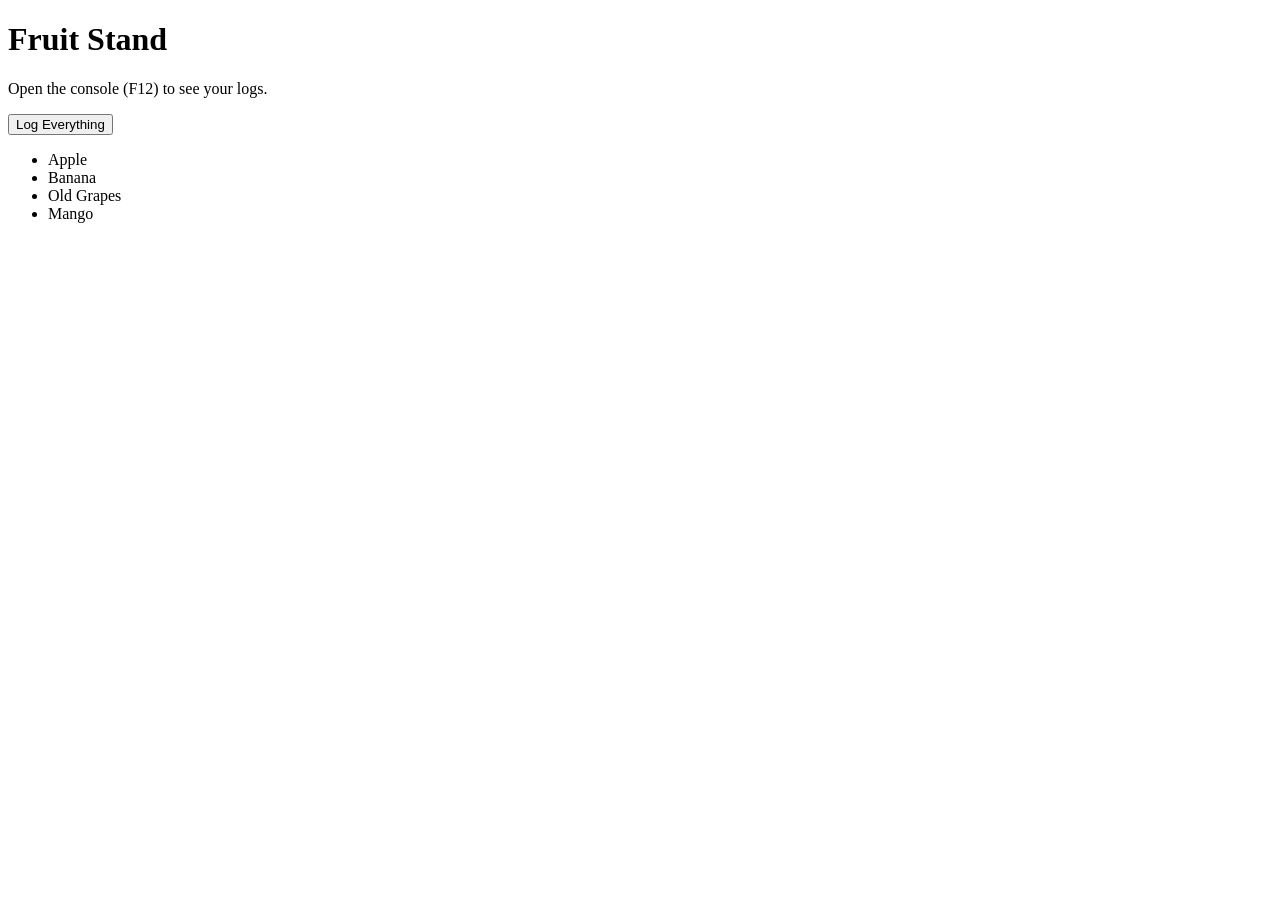
<file: jsd13-dom-ex/01-selectors/index.html>
<!DOCTYPE html>
<html lang="en">
<head>
  <meta charset="UTF-8">
  <title>DOM Selectors Warm-up</title>
</head>
<body>
  <h1 id="title">Fruit Stand</h1>
  <p class="intro">Open the console (F12) to see your logs.</p>

  <button id="log-btn">Log Everything</button>

  <ul id="fruit-list">
    <li class="fruit">Apple</li>
    <li class="fruit">Banana</li>
    <li class="fruit" data-fresh="false">Old Grapes</li>
    <li class="fruit">Mango</li>
  </ul>

  <script src="script.js"></script>
</body>
</html>
</file>
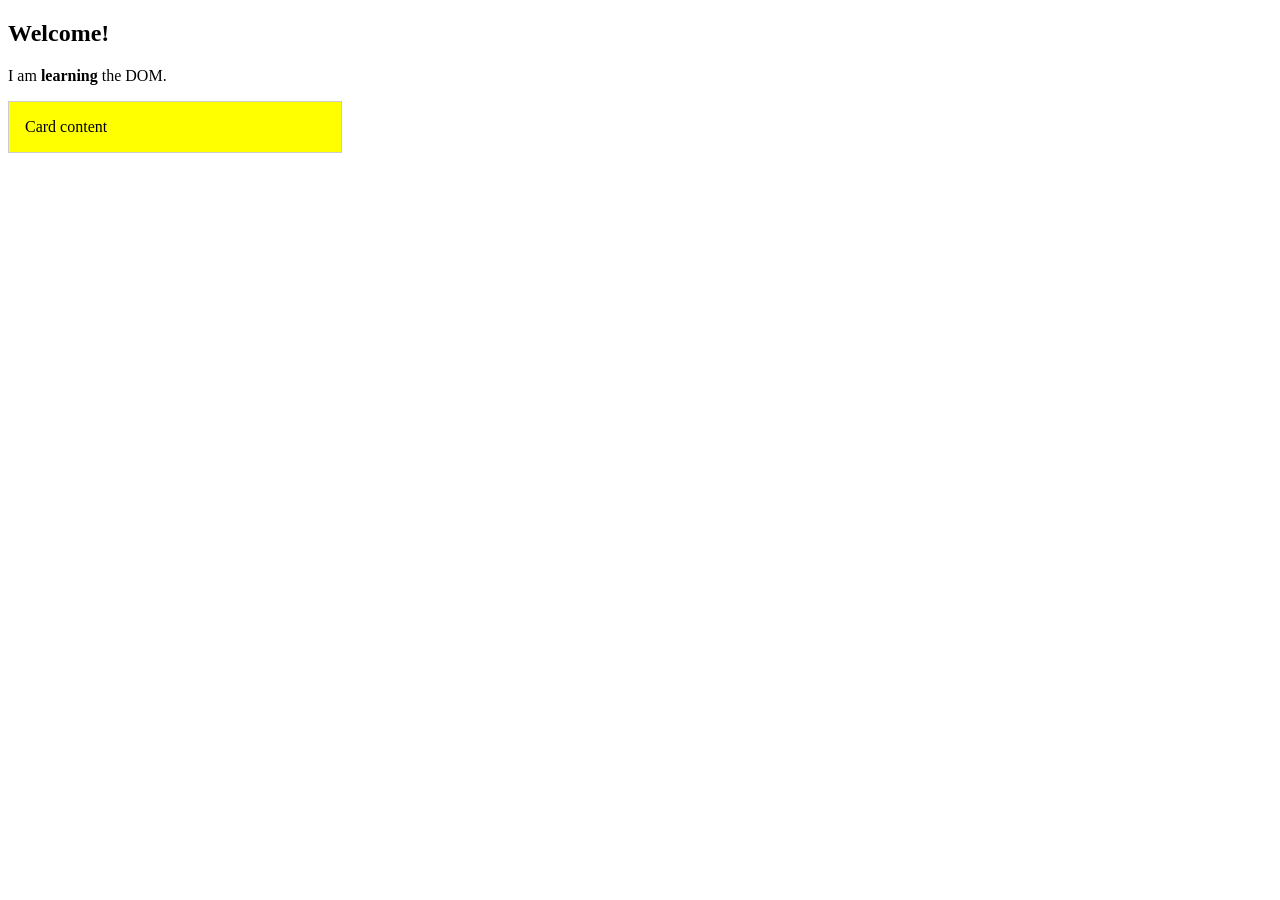
<file: jsd13-dom-ex/02-content-and-classes/index.html>
<!DOCTYPE html>
<html lang="en">
<head>
  <meta charset="UTF-8">
  <title>Content, Attributes & Classes</title>
  <style>
    .card { border: 1px solid #ccc; padding: 1rem; max-width: 300px; }
    .highlight { background: yellow; }
  </style>
</head>
<body>
  <h2 id="heading">Old Heading</h2>
  <p id="bio">I am learning the DOM.</p>

  <div id="card" class="card" data-visits="0">Card content</div>

  <script src="script.js"></script>
</body>
</html>
</file>
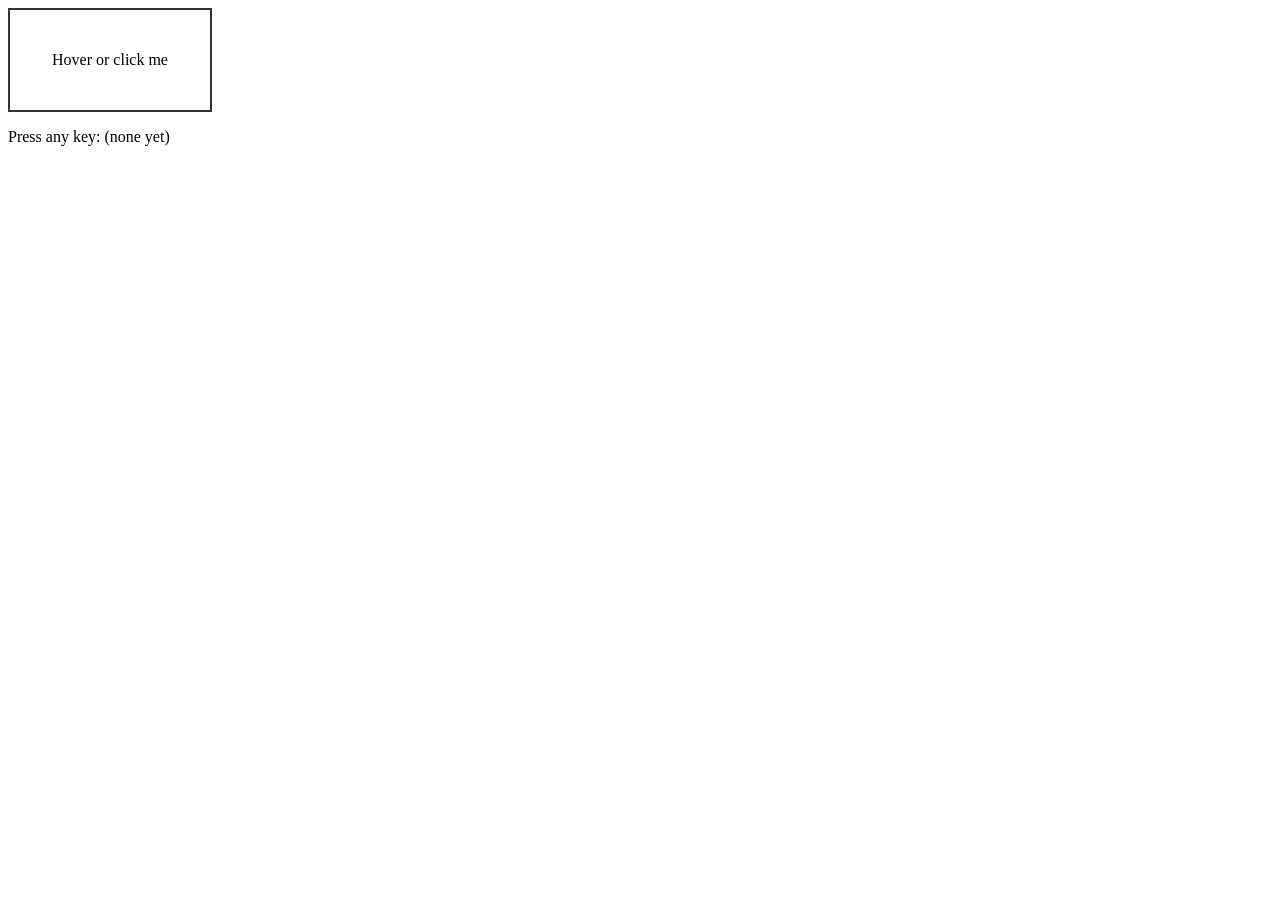
<file: jsd13-dom-ex/03-events-basics/index.html>
<!DOCTYPE html>
<html lang="en">
<head>
  <meta charset="UTF-8">
  <title>Events Basics</title>
  <style>
    .box {
      width: 200px;
      height: 100px;
      display: flex;
      align-items: center;
      justify-content: center;
      border: 2px solid #333;
      cursor: pointer;
    }
    .box.hover { background: rgb(4, 54, 104); }
  </style>
</head>
<body>
  <div id="box" class="box">Hover or click me</div>
  <p id="log"></p>
  <p>Press any key: <span id="key-display">(none yet)</span></p>

  <script src="script.js"></script>
</body>
</html>
</file>
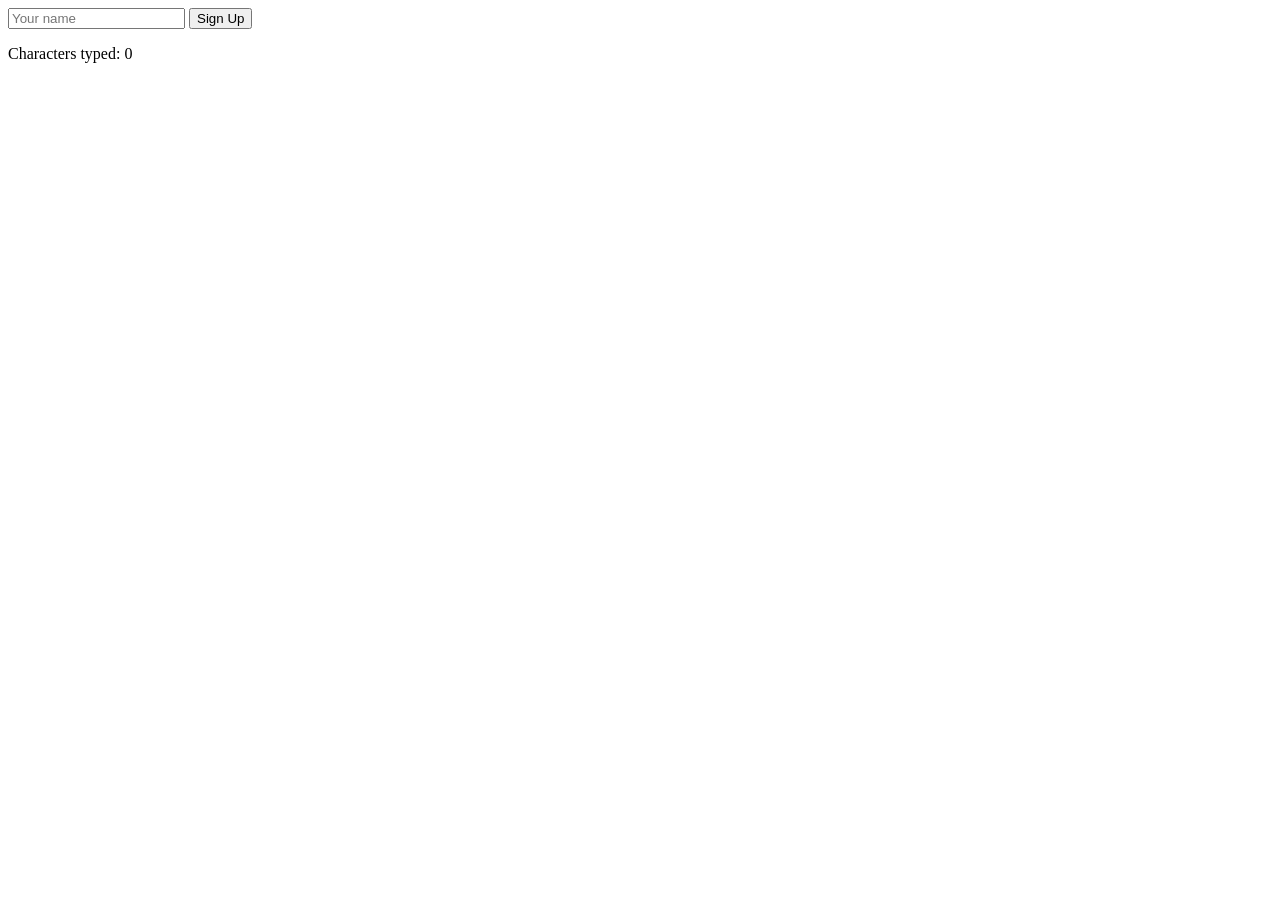
<file: jsd13-dom-ex/04-form-events/index.html>
<!DOCTYPE html>
<html lang="en">
<head>
  <meta charset="UTF-8">
  <title>Form Events</title>
</head>
<body>
  <form id="signup-form">
    <input type="text" id="name-input" placeholder="Your name" autocomplete="off">
    <button type="submit">Sign Up</button>
  </form>

  <p>Characters typed: <span id="char-count">0</span></p>
  <p id="feedback"></p>

  <script src="script.js"></script>
</body>
</html>
</file>
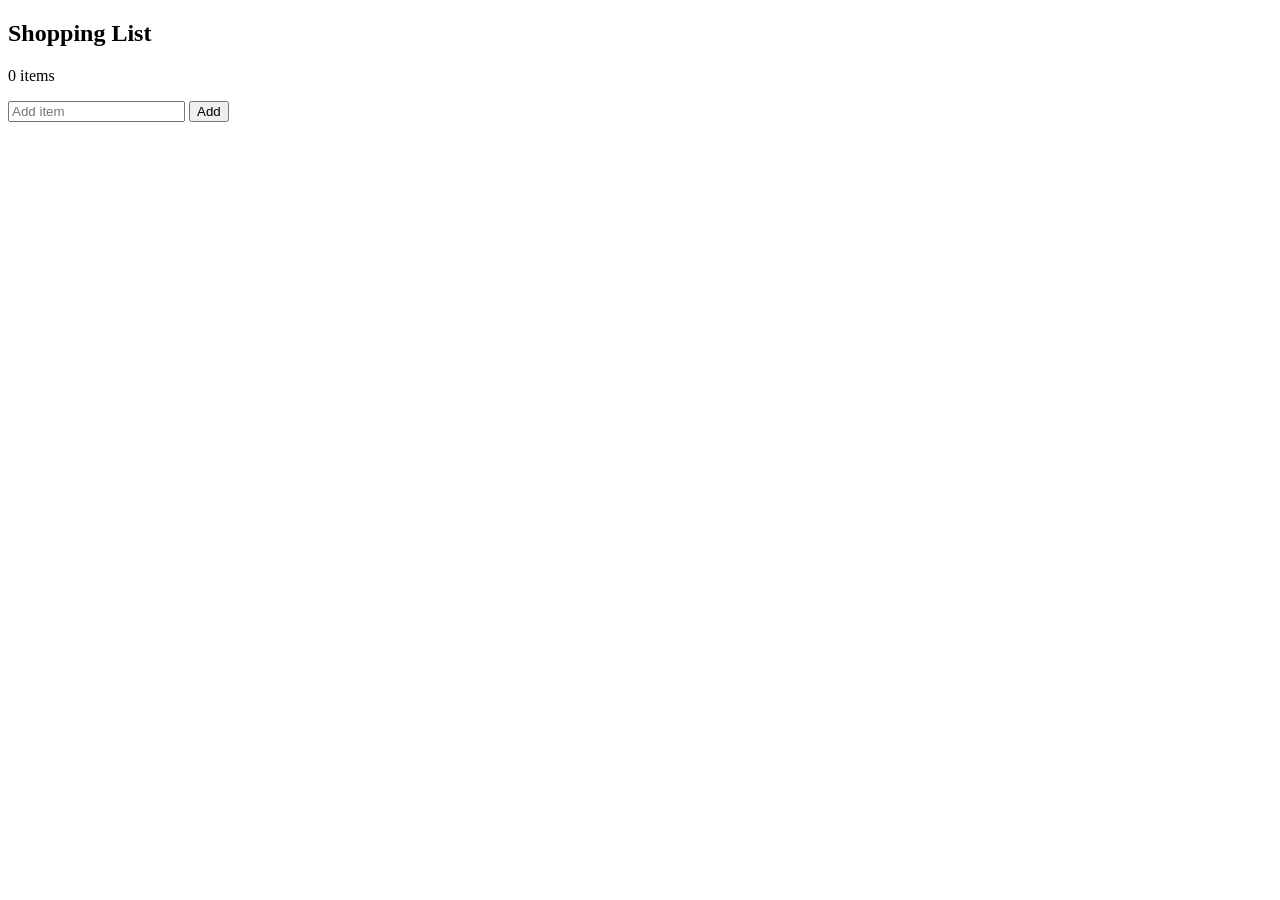
<file: jsd13-dom-ex/05-create-and-remove/index.html>
<!DOCTYPE html>
<html lang="en">
<head>
  <meta charset="UTF-8">
  <title>Creating & Removing Elements</title>
</head>
<body>
  <h2>Shopping List</h2>
  <p><span id="item-count">0</span> items</p>

  <input type="text" id="item-input" placeholder="Add item" autocomplete="off">
  <button id="add-item-btn">Add</button>

  <ul id="items"></ul>

  <script src="script.js"></script>
</body>
</html>
</file>
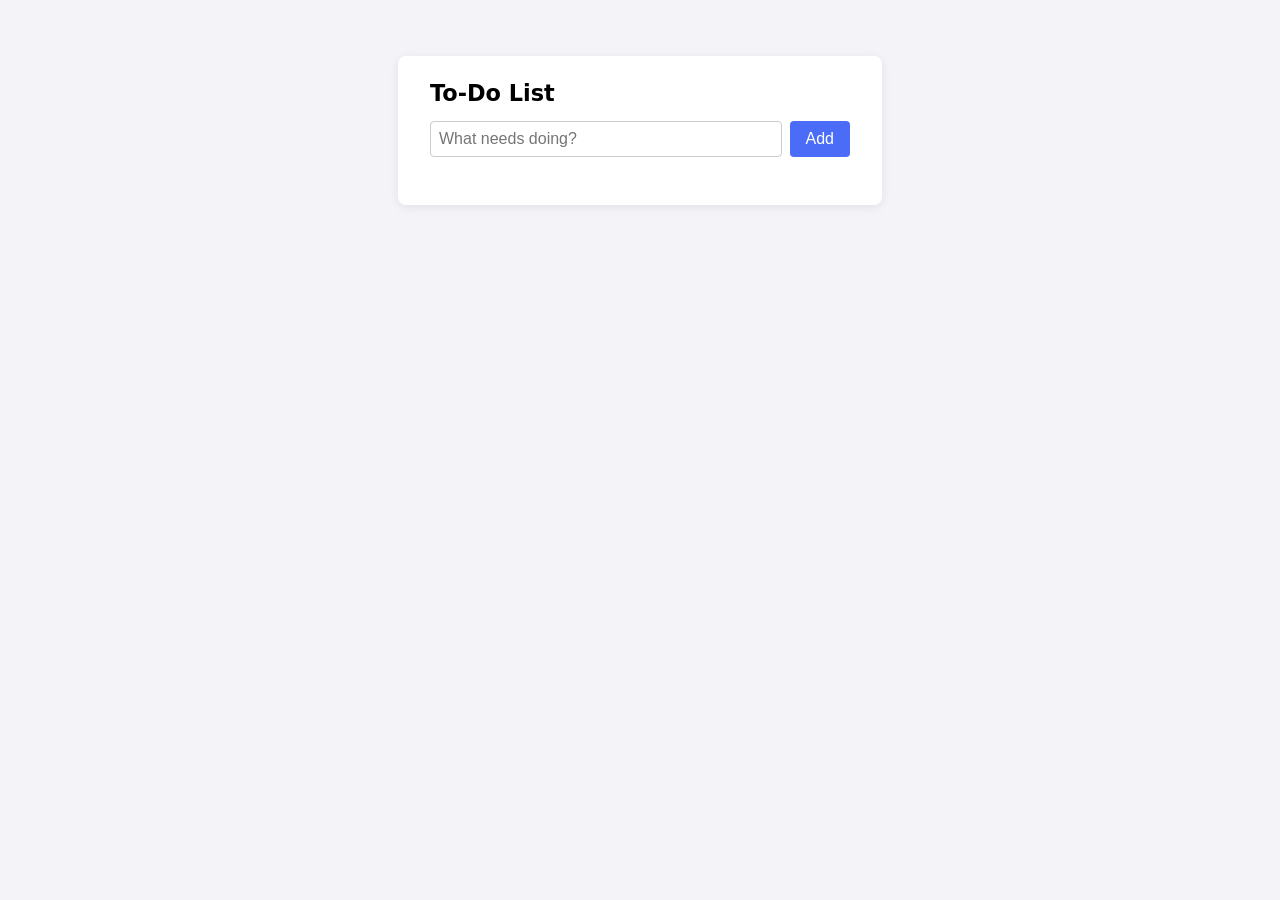
<file: jsd13-dom-ex/06-todo-list/index.html>
<!DOCTYPE html>
<html lang="en">
<head>
  <meta charset="UTF-8">
  <title>To-Do List — DOM Exercise</title>
  <link rel="stylesheet" href="style.css">
</head>
<body>
  <main class="app">
    <h1>To-Do List</h1>
    <form id="todo-form">
      <input type="text" id="todo-input" placeholder="What needs doing?" autocomplete="off">
      <button type="submit" id="add-btn">Add</button>
    </form>
    <ul id="todo-list"></ul>
  </main>

  <script src="script.js"></script>
</body>
</html>
</file>
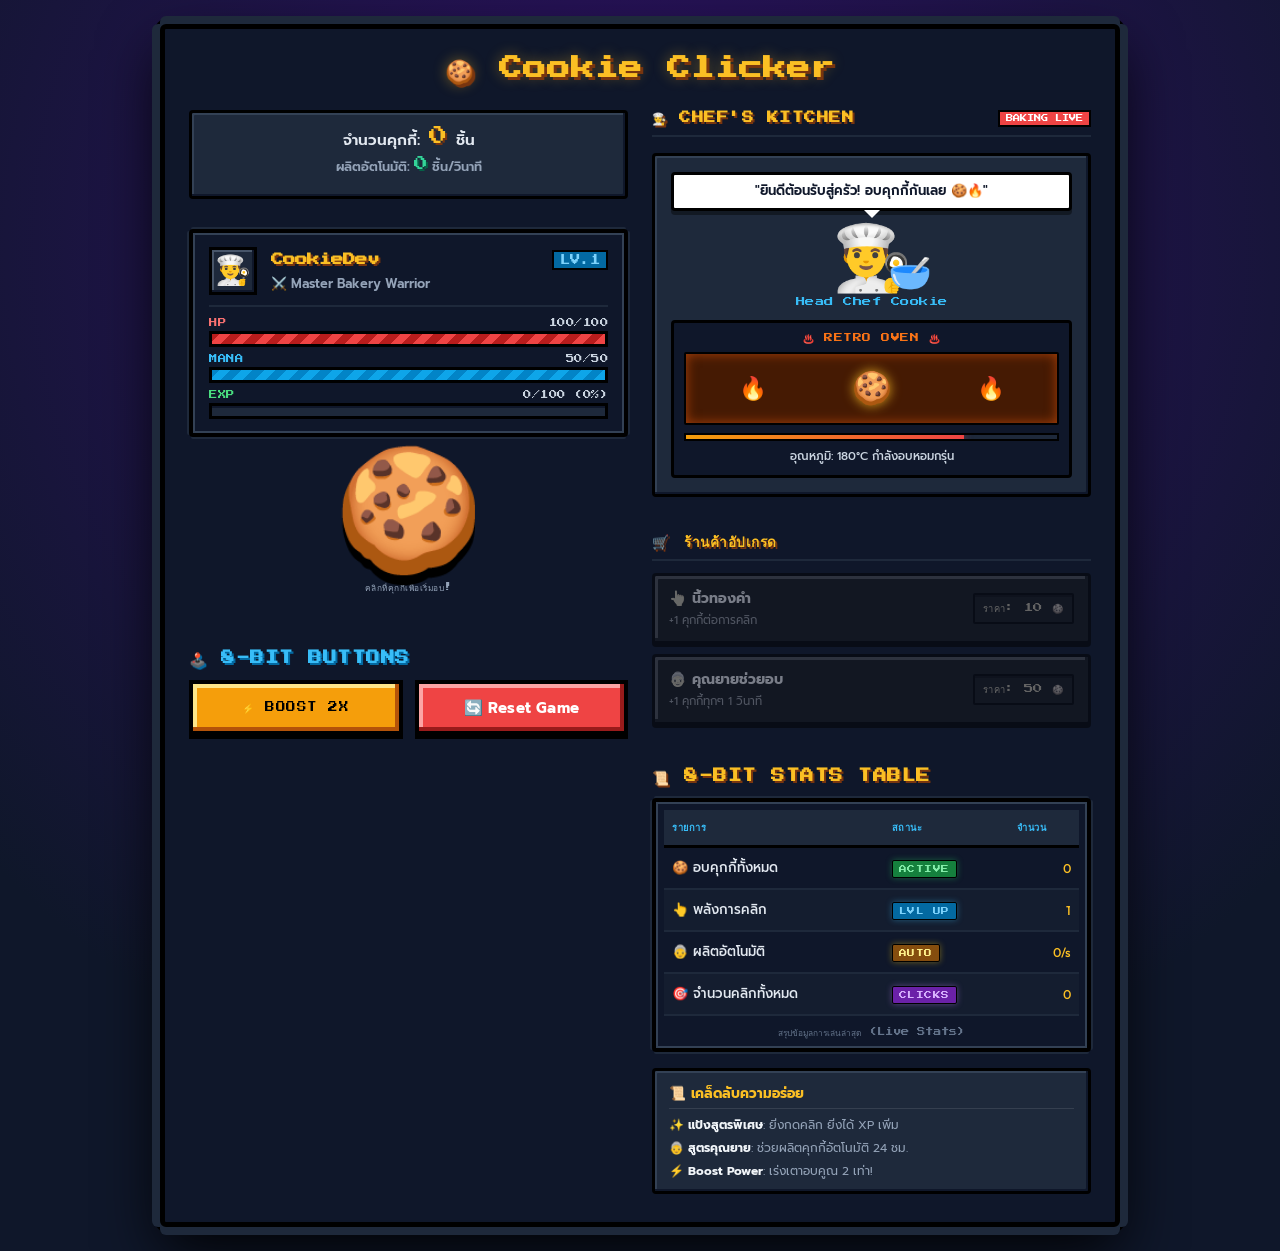
<file: jsd13-dom-ex/Cookie-Clicker/index.html>
<!DOCTYPE html>
<html lang="th">

<head>
  <meta charset="UTF-8">
  <meta name="viewport" content="width=device-width, initial-scale=1.0">
  <title>Cookie Clicker Game 🍪</title>
  <link rel="preconnect" href="https://fonts.googleapis.com">
  <link rel="preconnect" href="https://fonts.gstatic.com" crossorigin>
  <link href="https://fonts.googleapis.com/css2?family=Press+Start+2P&family=Prompt:wght@400;500;600;700&display=swap"
    rel="stylesheet">
  <link rel="stylesheet" href="style.css">
</head>

<body>

  <!-- Main Unified 8-Bit Game Container -->
  <main class="game-container">

    <header class="header">
      <h1>🍪 Cookie Clicker</h1>
    </header>

    <div class="game-layout-grid">
      <!-- Left Column: Player, Cookie & Controls -->
      <div class="game-col-left">
        <!-- Score & CPS Summary -->
        <div class="stats">
          <p>จำนวนคุกกี้: <output id="score">0</output> ชิ้น</p>
          <p class="cps-text">ผลิตอัตโนมัติ: <output id="cps">0</output> ชิ้น/วินาที</p>
        </div>

        <!-- 8-Bit Player Profile Card Component -->
        <section class="player-profile-card-8bit" aria-label="การ์ดโปรไฟล์ผู้เล่น 8-Bit">
          <div class="player-card-header">
            <div class="player-avatar-frame">
              <span class="avatar-emoji">👨‍🍳</span>
            </div>
            <div class="player-info-meta">
              <div class="player-name-badge-row">
                <h2 class="player-name-8bit">CookieDev</h2>
                <span class="player-lvl-tag">LV.<output id="level-num">1</output></span>
              </div>
              <p class="player-class-title">⚔️ Master Bakery Warrior</p>
            </div>
          </div>

          <div class="player-stat-bars">
            <!-- Health Bar -->
            <div class="stat-row-8bit">
              <div class="stat-meta">
                <span class="stat-label hp-text">HP</span>
                <span class="stat-value"><output id="hp-val">100</output>/<output id="hp-max">100</output></span>
              </div>
              <div class="bar-frame-8bit">
                <div id="hp-bar-fill" class="bar-fill-8bit hp-fill" style="width: 100%;"></div>
              </div>
            </div>

            <!-- Mana Bar -->
            <div class="stat-row-8bit">
              <div class="stat-meta">
                <span class="stat-label mana-text">MANA</span>
                <span class="stat-value"><output id="mana-val">50</output>/<output id="mana-max">50</output></span>
              </div>
              <div class="bar-frame-8bit">
                <div id="mana-bar-fill" class="bar-fill-8bit mana-fill" style="width: 100%;"></div>
              </div>
            </div>

            <!-- Experience Bar -->
            <div class="stat-row-8bit">
              <div class="stat-meta">
                <span class="stat-label exp-text">EXP</span>
                <span class="stat-value"><output id="xp-current">0</output>/<output id="xp-max">100</output> (<output
                    id="xp-percent">0%</output>)</span>
              </div>
              <div class="bar-frame-8bit">
                <div id="xp-bar-fill" class="bar-fill-8bit exp-fill" style="width: 0%;"></div>
                <div id="level-up-banner" class="level-up-flash-8bit hidden">⭐ LEVEL UP! ⭐</div>
              </div>
            </div>
          </div>
        </section>

        <!-- Big Cookie Clicking Area -->
        <section class="cookie-section" aria-label="พื้นที่คลิกคุกกี้">
          <button id="cookie-btn" class="cookie-btn" aria-label="คลิกเพื่อเก็บคุกกี้">
            🍪
          </button>
          <p class="click-info">คลิกที่คุกกี้เพื่อเริ่มอบ!</p>
        </section>

        <!-- 8-Bit Button Component Section -->
        <section class="buttons-section-8bit" aria-label="ส่วนประกอบปุ่ม 8-Bit">
          <h2>🕹️ 8-BIT BUTTONS</h2>
          <div class="button-8bit-group">
            <button id="btn-retro-boost" class="btn-8bit">
              ⚡ BOOST 2X
            </button>
            <button id="btn-reset-game" class="btn-8bit btn-danger font-normal">
              🔄 Reset Game
            </button>
          </div>
        </section>
      </div>
      <!-- End of game-col-left -->

      <!-- Right Column: Chef Kitchen, Shop & Stats Table -->
      <div class="game-col-right chef-station-8bit" aria-label="ห้องครัวเชฟทำอาหาร 8-Bit">
        <div class="chef-station-header">
          <h2>👨‍🍳 CHEF'S KITCHEN</h2>
          <span class="chef-live-badge">BAKING LIVE</span>
        </div>

        <!-- Chef Animated Stage -->
        <div class="chef-stage">
          <!-- Floating Speech Bubble -->
          <div class="chef-speech-bubble" id="chef-speech">
            "ยินดีต้อนรับสู่ครัว! อบคุกกี้กันเลย 🍪🔥"
          </div>

          <!-- Animated Pixel Chef Character -->
          <div class="chef-character-box" id="chef-box">
            <div class="chef-body">
              <span class="chef-icon">👨‍🍳</span>
              <span class="chef-action-tool" id="chef-tool">🥣</span>
            </div>
            <p class="chef-name-tag">Head Chef Cookie</p>
          </div>

          <!-- 8-Bit Pixel Oven with Fire & Cookies -->
          <div class="pixel-oven-station">
            <div class="oven-roof">♨️ RETRO OVEN ♨️</div>
            <div class="oven-chamber">
              <span class="oven-flame">🔥</span>
              <span class="oven-baking-cookie" id="oven-cookie">🍪</span>
              <span class="oven-flame flame-2">🔥</span>
            </div>
            <div class="oven-meter">
              <div class="oven-heat-fill" id="oven-heat-fill"></div>
            </div>
            <div class="oven-status-text" id="oven-status">อุณหภูมิ: 180°C กำลังอบหอมกรุ่น</div>
          </div>
        </div>

        <!-- Shop Upgrades Section -->
        <section class="shop-section" aria-label="ร้านค้าอัปเกรด">
          <h2>🛒 ร้านค้าอัปเกรด</h2>

          <ul class="upgrade-list">
            <li>
              <button id="upgrade-click" class="upgrade-btn" disabled>
                <div class="upgrade-info">
                  <strong>👆 นิ้วทองคำ</strong>
                  <span>+1 คุกกี้ต่อการคลิก</span>
                </div>
                <div class="upgrade-cost">
                  ราคา: <output id="cost-click">10</output> 🍪
                </div>
              </button>
            </li>

            <li>
              <button id="upgrade-auto" class="upgrade-btn" disabled>
                <div class="upgrade-info">
                  <strong>👵 คุณยายช่วยอบ</strong>
                  <span>+1 คุกกี้ทุกๆ 1 วินาที</span>
                </div>
                <div class="upgrade-cost">
                  ราคา: <output id="cost-auto">50</output> 🍪
                </div>
              </button>
            </li>
          </ul>
        </section>

        <!-- 8-Bit Retro Stats Table Component -->
        <section class="table-section-8bit" aria-label="ตารางสถิติ 8-Bit">
          <h2>📜 8-BIT STATS TABLE</h2>
          <div class="table-8bit-wrapper">
            <table class="table-8bit">
              <caption class="caption-8bit">สรุปข้อมูลการเล่นล่าสุด (Live Stats)</caption>
              <thead>
                <tr>
                  <th>รายการ</th>
                  <th>สถานะ</th>
                  <th class="text-right">จำนวน</th>
                </tr>
              </thead>
              <tbody>
                <tr>
                  <td class="font-pixel">🍪 อบคุกกี้ทั้งหมด</td>
                  <td><span class="badge-8bit green">ACTIVE</span></td>
                  <td class="text-right" id="table-total-cookies">0</td>
                </tr>
                <tr>
                  <td class="font-pixel">👆 พลังการคลิก</td>
                  <td><span class="badge-8bit blue">LVL UP</span></td>
                  <td class="text-right" id="table-click-power">1</td>
                </tr>
                <tr>
                  <td class="font-pixel">👵 ผลิตอัตโนมัติ</td>
                  <td><span class="badge-8bit yellow">AUTO</span></td>
                  <td class="text-right" id="table-cps">0/s</td>
                </tr>
                <tr>
                  <td class="font-pixel">🎯 จำนวนคลิกทั้งหมด</td>
                  <td><span class="badge-8bit purple">CLICKS</span></td>
                  <td class="text-right" id="table-total-clicks">0</td>
                </tr>
              </tbody>
            </table>
          </div>
        </section>

        <!-- Chef Recipe Book & Tips -->
        <div class="chef-secret-recipes">
          <h3>📜 เคล็ดลับความอร่อย</h3>
          <ul class="recipe-tip-list">
            <li>✨ <strong>แป้งสูตรพิเศษ</strong>: ยิ่งกดคลิก ยิ่งได้ XP เพิ่ม</li>
            <li>👵 <strong>สูตรคุณยาย</strong>: ช่วยผลิตคุกกี้อัตโนมัติ 24 ชม.</li>
            <li>⚡ <strong>Boost Power</strong>: เร่งเตาอบคูณ 2 เท่า!</li>
          </ul>
        </div>
      </div>
      <!-- End of game-col-right -->
    </div>
    <!-- End of game-layout-grid -->

  </main>
  <!-- End of game-container -->

  <script src="script.js"></script>
</body>

</html>
</file>
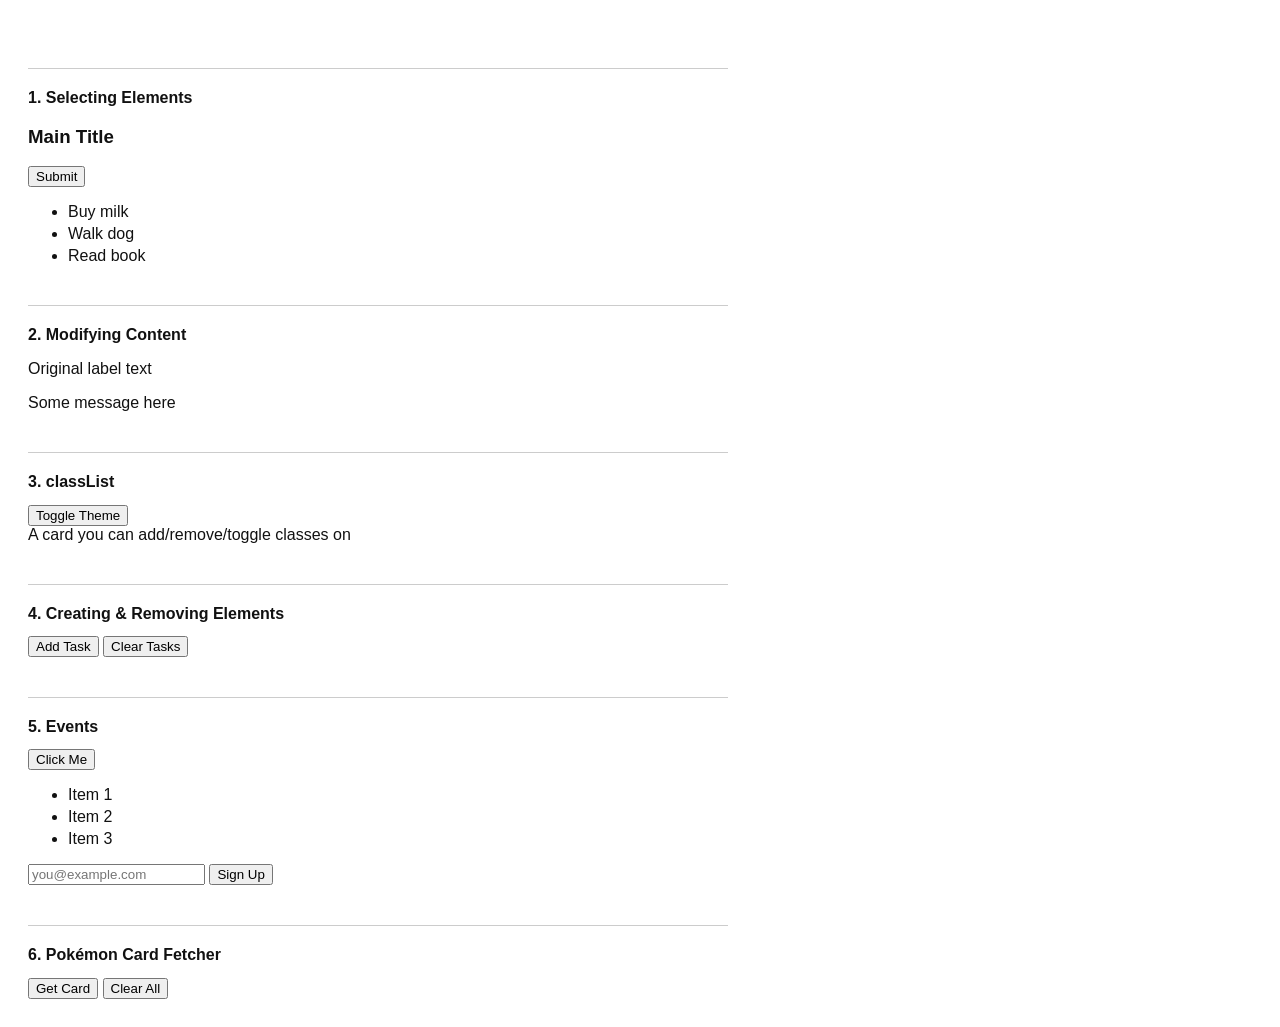
<file: dom-playground.html>
<!doctype html>
<html lang="en">
  <head>
    <meta charset="UTF-8" />
    <title>DOM Playground</title>
    <style>
      body {
        font-family: sans-serif;
        padding: 20px;
        max-width: 700px;
        background: #fff;
        color: #111;
      }
      h1 {
        font-size: 22px;
      }
      h2 {
        font-size: 16px;
        margin-top: 40px;
        border-top: 1px solid #ccc;
        padding-top: 20px;
      }
      li {
        margin: 4px 0;
      }

      .hidden {
        display: none;
      }
      .active {
        outline: 2px solid red;
      }
      .task-item {
        list-style: none;
        padding: 4px 8px;
        background: #eee;
      }
      .done {
        text-decoration: line-through;
        opacity: 0.6;
      }

      .error {
        color: red;
        font-size: 13px;
      }

      body.dark-mode {
        background: #1a1a1a;
        color: #fff;
      }
    </style>
  </head>
  <body>
    <!-- 1. Selecting Elements: getElementById / querySelector / querySelectorAll -->
    <h2>1. Selecting Elements</h2>
    <h3 id="main-title">Main Title</h3>
    <button class="submit-btn">Submit</button>
    <ul>
      <li class="task">Buy milk</li>
      <li class="task">Walk dog</li>
      <li class="task">Read book</li>
    </ul>

    <!-- 2. Modifying Content: innerText / textContent / innerHTML -->
    <h2>2. Modifying Content</h2>
    <p class="label">Original label text</p>
    <p id="msg">Some message here</p>
    <div id="card"></div>

    <!-- 3. classList / Dark Mode toggle -->
    <h2>3. classList</h2>
    <button id="themeBtn">Toggle Theme</button>
    <div class="card">A card you can add/remove/toggle classes on</div>

    <!-- 4. createElement / append / remove -->
    <h2>4. Creating &amp; Removing Elements</h2>
    <button id="addTaskBtn">Add Task</button>
    <button id="resetTasksBtn">Clear Tasks</button>
    <ul id="tasks"></ul>

    <!-- 5. Events: click, delegation, preventDefault -->
    <h2>5. Events</h2>
    <button id="click-me">Click Me</button>

    <ul id="list">
      <li>Item 1</li>
      <li>Item 2</li>
      <li>Item 3</li>
    </ul>

    <form id="signupForm">
      <input id="email" type="email" placeholder="you@example.com" required />
      <span class="error"></span>
      <button type="submit">Sign Up</button>
    </form>

    <!-- 6. Final project: Pokémon Card Fetcher -->
    <h2>6. Pok&eacute;mon Card Fetcher</h2>
    <button id="fetchBtn">Get Card</button>
    <button id="resetBtn">Clear All</button>
    <div id="gallery"></div>

    <script src="script.js"></script>
  </body>
</html>
</file>
<file: jsd13-dom-ex/06-todo-list/style.css>
body {
  font-family: system-ui, sans-serif;
  background: #f4f4f8;
  display: flex;
  justify-content: center;
  padding: 3rem 1rem;
}

.app {
  background: #fff;
  border-radius: 8px;
  box-shadow: 0 2px 10px rgba(0, 0, 0, 0.08);
  padding: 1.5rem 2rem 2rem;
  width: 100%;
  max-width: 420px;
}

h1 {
  margin-top: 0;
  font-size: 1.4rem;
}

#todo-form {
  display: flex;
  gap: 0.5rem;
  margin-bottom: 1rem;
}

#todo-input {
  flex: 1;
  padding: 0.5rem;
  font-size: 1rem;
  border: 1px solid #ccc;
  border-radius: 4px;
}

#add-btn {
  padding: 0.5rem 1rem;
  font-size: 1rem;
  border: none;
  border-radius: 4px;
  background: #4a6cf7;
  color: #fff;
  cursor: pointer;
}

#add-btn:hover {
  background: #3a56d4;
}

#todo-list {
  list-style: none;
  padding: 0;
  margin: 0;
}

#todo-list li {
  display: flex;
  align-items: center;
  justify-content: space-between;
  padding: 0.5rem 0;
  border-bottom: 1px solid #eee;
}

#todo-list li .todo-text {
  cursor: pointer;
  flex: 1;
}

#todo-list li.completed .todo-text {
  text-decoration: line-through;
  color: #999;
}

.delete-btn {
  background: none;
  border: none;
  color: #d33;
  font-size: 1.1rem;
  cursor: pointer;
  line-height: 1;
  padding: 0 0.25rem;
}
</file>
<file: jsd13-dom-ex/Cookie-Clicker/style.css>
@import url('https://fonts.googleapis.com/css2?family=Outfit:wght@400;600;700;800&family=Press+Start+2P&family=Prompt:wght@300;400;500;600;700&display=swap');

* {
  margin: 0;
  padding: 0;
  box-sizing: border-box;
}

body {
  font-family: 'Prompt', 'Outfit', sans-serif;
  min-height: 100vh;
  display: flex;
  justify-content: center;
  align-items: center;
  background: radial-gradient(circle at 50% 20%, #2e1065, #0f172a 75%);
  color: #f8fafc;
  padding: 24px;
  overflow-x: hidden;
  position: relative;
}

body::before {
  content: '';
  position: absolute;
  width: 400px;
  height: 400px;
  background: radial-gradient(circle, rgba(245, 158, 11, 0.18), transparent 70%);
  top: 15%;
  left: 50%;
  transform: translateX(-50%);
  z-index: 0;
  pointer-events: none;
  animation: pulseGlow 4s ease-in-out infinite alternate;
}

@keyframes pulseGlow {
  0% { transform: translateX(-50%) scale(0.9); opacity: 0.6; }
  100% { transform: translateX(-50%) scale(1.2); opacity: 1; }
}

.game-container {
  position: relative;
  z-index: 1;
  background: #0f172a;
  border: 5px solid #000;
  box-shadow: 
    0 -8px 0 0 #1e293b,
    0 8px 0 0 #1e293b,
    -8px 0 0 0 #1e293b,
    8px 0 0 0 #1e293b,
    0 0 0 5px #000,
    0 25px 60px rgba(0, 0, 0, 0.9);
  border-radius: 6px;
  padding: 28px 24px;
  width: 100%;
  max-width: 960px;
  text-align: center;
  image-rendering: pixelated;
}

.header h1 {
  font-family: 'Press Start 2P', monospace;
  font-size: 1.45rem;
  letter-spacing: 1px;
  margin-bottom: 24px;
  color: #fbbf24;
  text-shadow: 3px 3px #78350f, 0 0 14px rgba(251, 191, 36, 0.4);
}

.game-layout-grid {
  display: grid;
  grid-template-columns: 1fr 1fr;
  gap: 24px;
  align-items: start;
  text-align: left;
}

@media (max-width: 860px) {
  .game-layout-grid {
    grid-template-columns: 1fr;
  }
}

.game-col-left {
  display: flex;
  flex-direction: column;
}

.stats {
  background: #1e293b;
  border: 3px solid #000;
  box-shadow: 
    inset -2px -2px 0px 0px #0f172a,
    inset 2px 2px 0px 0px #334155;
  border-radius: 4px;
  padding: 14px 16px;
  margin-bottom: 16px;
  text-align: center;
}

.stats p {
  font-family: 'Prompt', sans-serif;
  font-size: 0.95rem;
  font-weight: 600;
  margin-bottom: 6px;
  color: #e2e8f0;
}

#score {
  font-family: 'Press Start 2P', monospace;
  font-size: 1.15rem;
  font-weight: normal;
  color: #fbbf24;
  text-shadow: 2px 2px #78350f;
  margin: 0 4px;
}

.cps-text {
  font-size: 0.8rem !important;
  color: #94a3b8 !important;
}

#cps {
  font-family: 'Press Start 2P', monospace;
  font-size: 0.85rem;
  font-weight: normal;
  color: #34d399;
  text-shadow: 2px 2px #065f46;
}

.cookie-section {
  position: relative;
  margin-bottom: 20px;
  padding: 12px 0;
  text-align: center;
  display: flex;
  flex-direction: column;
  align-items: center;
  justify-content: center;
}

.cookie-btn {
  background: none;
  border: none;
  font-size: 7.5rem;
  line-height: 1;
  cursor: pointer;
  outline: none;
  user-select: none;
  display: inline-block;
  filter: drop-shadow(0 10px 0 #000);
  transition: transform 0.1s cubic-bezier(0.34, 1.56, 0.64, 1), filter 0.1s ease;
  margin: 0 auto;
}

.cookie-btn:hover {
  transform: scale(1.08) rotate(4deg);
  filter: drop-shadow(0 14px 0 #000);
}

.cookie-btn:active {
  transform: scale(0.92) rotate(-4deg);
  filter: drop-shadow(0 4px 0 #000);
}

.click-info {
  margin-top: 12px;
  font-family: 'Press Start 2P', monospace;
  font-size: 0.52rem;
  color: #94a3b8;
  letter-spacing: 0.5px;
  text-align: center;
}

.shop-section {
  text-align: left;
  margin-top: 0;
}

.shop-section h2 {
  font-family: 'Press Start 2P', monospace;
  font-size: 0.85rem;
  margin-bottom: 12px;
  padding-bottom: 6px;
  border-bottom: 2px solid #1e293b;
  color: #fbbf24;
  text-shadow: 2px 2px #78350f;
  letter-spacing: 0.5px;
}

.upgrade-list {
  list-style: none;
  display: flex;
  flex-direction: column;
  gap: 10px;
}

.upgrade-btn {
  width: 100%;
  background: #1e293b;
  border: 3px solid #000;
  color: #ffffff;
  padding: 12px 14px;
  border-radius: 4px;
  cursor: pointer;
  display: flex;
  justify-content: space-between;
  align-items: center;
  transition: transform 0.05s ease, box-shadow 0.05s ease;
  text-align: left;
  position: relative;
  box-shadow: 
    inset -3px -3px 0px 0px #0f172a,
    inset 3px 3px 0px 0px #475569,
    0 3px 0 0 #000;
}

.upgrade-btn:hover:not(:disabled) {
  background: #334155;
  box-shadow: 
    inset -3px -3px 0px 0px #1e293b,
    inset 3px 3px 0px 0px #64748b,
    0 3px 0 0 #000;
}

.upgrade-btn:active:not(:disabled) {
  transform: translateY(3px);
  box-shadow: 
    inset -1px -1px 0px 0px #0f172a,
    inset 1px 1px 0px 0px #475569,
    0 0 0 0 #000;
}

.upgrade-btn:disabled {
  opacity: 0.45;
  cursor: not-allowed;
  filter: grayscale(0.85);
  background: #0f172a;
}

.upgrade-info strong {
  display: block;
  font-family: 'Prompt', sans-serif;
  font-size: 0.88rem;
  font-weight: 700;
  margin-bottom: 2px;
  color: #f8fafc;
}

.upgrade-info span {
  font-family: 'Prompt', sans-serif;
  font-size: 0.72rem;
  color: #94a3b8;
}

.upgrade-cost {
  font-family: 'Press Start 2P', monospace;
  font-size: 0.58rem;
  color: #fbbf24;
  background: #0f172a;
  border: 2px solid #000;
  padding: 6px 8px;
  border-radius: 2px;
  white-space: nowrap;
  letter-spacing: 0.3px;
  box-shadow: inset 0 2px 0 rgba(0, 0, 0, 0.4);
}

/* ==========================================
   8-Bit Player Profile Card Component
   ========================================== */
.player-profile-card-8bit {
  background: #0f172a;
  border: 4px solid #000;
  box-shadow: 
    0 -4px 0 -2px #1e293b,
    0 4px 0 -2px #1e293b,
    -4px 0 0 -2px #1e293b,
    4px 0 0 -2px #1e293b,
    inset 0 0 0 2px #334155;
  border-radius: 4px;
  padding: 14px 16px;
  margin-top: 14px;
  text-align: left;
  image-rendering: pixelated;
}

.player-card-header {
  display: flex;
  align-items: center;
  gap: 14px;
  margin-bottom: 12px;
  padding-bottom: 10px;
  border-bottom: 2px solid #1e293b;
}

.player-avatar-frame {
  width: 48px;
  height: 48px;
  background: #1e293b;
  border: 3px solid #000;
  box-shadow: 
    inset -2px -2px 0px 0px #0f172a,
    inset 2px 2px 0px 0px #475569;
  display: flex;
  align-items: center;
  justify-content: center;
  flex-shrink: 0;
}

.avatar-emoji {
  font-size: 1.8rem;
  line-height: 1;
}

.player-info-meta {
  flex-grow: 1;
}

.player-name-badge-row {
  display: flex;
  justify-content: space-between;
  align-items: center;
  margin-bottom: 4px;
}

.player-name-8bit {
  font-family: 'Press Start 2P', monospace;
  font-size: 0.78rem;
  color: #fbbf24;
  text-shadow: 2px 2px #78350f;
  margin: 0;
}

.player-lvl-tag {
  font-family: 'Press Start 2P', monospace;
  font-size: 0.65rem;
  background: #0369a1;
  color: #7dd3fc;
  border: 2px solid #000;
  padding: 3px 6px;
}

.player-class-title {
  font-family: 'Prompt', 'Outfit', sans-serif;
  font-size: 0.8rem;
  font-weight: 600;
  color: #94a3b8;
  margin: 0;
}

.player-stat-bars {
  display: flex;
  flex-direction: column;
  gap: 8px;
}

.stat-row-8bit {
  display: flex;
  flex-direction: column;
  gap: 4px;
}

.stat-meta {
  display: flex;
  justify-content: space-between;
  align-items: center;
  font-family: 'Press Start 2P', monospace;
  font-size: 0.52rem;
  letter-spacing: 0.5px;
}

.hp-text { color: #f87171; }
.mana-text { color: #38bdf8; }
.exp-text { color: #4ade80; }

.stat-value {
  color: #cbd5e1;
}

.bar-frame-8bit {
  position: relative;
  height: 16px;
  background: #1e293b;
  border: 3px solid #000;
  box-shadow: inset 0 2px 0 #0f172a;
  overflow: hidden;
}

.bar-fill-8bit {
  height: 100%;
  transition: width 0.3s cubic-bezier(0.4, 0, 0.2, 1);
}

.hp-fill {
  background: repeating-linear-gradient(
    -45deg,
    #ef4444,
    #ef4444 8px,
    #b91c1c 8px,
    #b91c1c 16px
  );
  box-shadow: 0 0 8px rgba(239, 68, 68, 0.6);
}

.mana-fill {
  background: repeating-linear-gradient(
    -45deg,
    #0ea5e9,
    #0ea5e9 8px,
    #0284c7 8px,
    #0284c7 16px
  );
  box-shadow: 0 0 8px rgba(14, 165, 233, 0.6);
}

.exp-fill {
  background: repeating-linear-gradient(
    -45deg,
    #22c55e,
    #22c55e 8px,
    #16a34a 8px,
    #16a34a 16px
  );
  box-shadow: 0 0 8px rgba(34, 197, 94, 0.6);
  animation: xpStripeMove 1.5s linear infinite;
}

/* Level Up Flashing Animation */
.level-up-flash-8bit {
  position: absolute;
  top: 0;
  left: 0;
  right: 0;
  bottom: 0;
  background: #fbbf24;
  color: #000;
  font-family: 'Press Start 2P', monospace;
  font-size: 0.7rem;
  font-weight: bold;
  display: flex;
  align-items: center;
  justify-content: center;
  letter-spacing: 1px;
  z-index: 10;
  animation: levelUpBlink 0.2s steps(2, start) infinite, levelUpPulse 0.6s ease-in-out infinite alternate;
}

.level-up-flash-8bit.hidden {
  display: none;
}

@keyframes levelUpBlink {
  0% { background: #fbbf24; color: #000; }
  50% { background: #ef4444; color: #fff; }
  100% { background: #38bdf8; color: #000; }
}

@keyframes levelUpPulse {
  0% { transform: scale(0.98); }
  100% { transform: scale(1.02); }
}

/* ==========================================
   8-Bit Retro Table Component
   ========================================== */
.table-section-8bit {
  margin-top: 28px;
  text-align: left;
}

.table-section-8bit h2 {
  font-family: 'Press Start 2P', monospace;
  font-size: 0.85rem;
  color: #fbbf24;
  text-shadow: 2px 2px #78350f;
  margin-bottom: 12px;
  letter-spacing: 0.5px;
}

.table-8bit-wrapper {
  background: #0f172a;
  border: 4px solid #000;
  box-shadow: 
    0 -4px 0 -2px #1e293b,
    0 4px 0 -2px #1e293b,
    -4px 0 0 -2px #1e293b,
    4px 0 0 -2px #1e293b,
    inset 0 0 0 2px #334155;
  border-radius: 4px;
  padding: 8px;
  overflow-x: auto;
}

.table-8bit {
  width: 100%;
  border-collapse: collapse;
  font-size: 0.8rem;
  color: #e2e8f0;
}

.caption-8bit {
  caption-side: bottom;
  font-family: 'Press Start 2P', monospace;
  font-size: 0.52rem;
  color: #64748b;
  margin-top: 10px;
  text-align: center;
}

.table-8bit thead tr {
  background: #1e293b;
  border-bottom: 3px solid #000;
}

.table-8bit th {
  font-family: 'Press Start 2P', monospace;
  font-size: 0.58rem;
  padding: 10px 8px;
  color: #38bdf8;
  letter-spacing: 0.5px;
  text-align: left;
}

.table-8bit tbody tr {
  border-bottom: 2px solid #1e293b;
  transition: background 0.15s ease;
}

.table-8bit tbody tr:nth-child(even) {
  background: rgba(30, 41, 59, 0.35);
}

.table-8bit tbody tr:hover {
  background: rgba(56, 189, 248, 0.1);
}

.table-8bit td {
  padding: 10px 8px;
  font-weight: 500;
  vertical-align: middle;
}

.font-pixel {
  font-size: 0.82rem;
}

.text-right {
  text-align: right;
  font-family: 'Outfit', 'Press Start 2P', sans-serif;
  font-weight: 700;
  color: #fbbf24;
}

/* 8-Bit Retro Status Badges */
.badge-8bit {
  display: inline-block;
  font-family: 'Press Start 2P', monospace;
  font-size: 0.48rem;
  padding: 4px 6px;
  border-radius: 2px;
  border: 1px solid #000;
  text-transform: uppercase;
  letter-spacing: 0.5px;
}

.badge-8bit.green {
  background: #15803d;
  color: #86efac;
  box-shadow: 0 0 6px rgba(34, 197, 94, 0.4);
}

.badge-8bit.blue {
  background: #0369a1;
  color: #7dd3fc;
  box-shadow: 0 0 6px rgba(56, 189, 248, 0.4);
}

.badge-8bit.yellow {
  background: #854d0e;
  color: #fef08a;
  box-shadow: 0 0 6px rgba(250, 204, 21, 0.4);
}

.badge-8bit.purple {
  background: #6b21a8;
  color: #d8b4fe;
  box-shadow: 0 0 6px rgba(192, 132, 252, 0.4);
}

/* ==========================================
   8-Bit Retro Button Components
   ========================================== */
.buttons-section-8bit {
  margin-top: 24px;
  text-align: left;
}

.buttons-section-8bit h2 {
  font-family: 'Press Start 2P', monospace;
  font-size: 0.85rem;
  color: #38bdf8;
  text-shadow: 2px 2px #0369a1;
  margin-bottom: 12px;
  letter-spacing: 0.5px;
}

.button-8bit-group {
  display: flex;
  flex-direction: row;
  gap: 12px;
  width: 100%;
}

.btn-8bit {
  flex: 1;
  font-family: 'Press Start 2P', monospace;
  font-size: 0.6rem;
  padding: 12px 8px;
  background: #f59e0b;
  color: #000;
  border: 4px solid #000;
  cursor: pointer;
  outline: none;
  text-align: center;
  position: relative;
  letter-spacing: 0.5px;
  user-select: none;
  box-shadow: 
    inset -4px -4px 0px 0px #b45309,
    inset 4px 4px 0px 0px #fde68a,
    0 4px 0 0 #000;
  transition: transform 0.05s ease, box-shadow 0.05s ease;
  display: flex;
  justify-content: center;
  align-items: center;
}

.btn-8bit:hover {
  background: #fbbf24;
  box-shadow: 
    inset -4px -4px 0px 0px #d97706,
    inset 4px 4px 0px 0px #fef3c7,
    0 4px 0 0 #000;
}

.btn-8bit:active {
  transform: translateY(4px);
  box-shadow: 
    inset -2px -2px 0px 0px #b45309,
    inset 2px 2px 0px 0px #fde68a,
    0 0 0 0 #000;
}

/* Variant: Normal Font */
.btn-8bit.font-normal {
  font-family: 'Prompt', 'Outfit', sans-serif;
  font-size: 0.95rem;
  font-weight: 700;
  letter-spacing: 0.2px;
}

/* Variant: Danger / Reset Button */
.btn-8bit.btn-danger {
  background: #ef4444;
  color: #ffffff;
  box-shadow: 
    inset -4px -4px 0px 0px #991b1b,
    inset 4px 4px 0px 0px #fca5a5,
    0 4px 0 0 #000;
}

.btn-8bit.btn-danger:hover {
  background: #dc2626;
  box-shadow: 
    inset -4px -4px 0px 0px #7f1d1d,
    inset 4px 4px 0px 0px #f87171,
    0 4px 0 0 #000;
}

.btn-8bit.btn-danger:active {
  transform: translateY(4px);
  box-shadow: 
    inset -2px -2px 0px 0px #991b1b,
    inset 2px 2px 0px 0px #fca5a5,
    0 0 0 0 #000;
}

/* ==========================================
   8-Bit Chef Kitchen Station (Integrated Column)
   ========================================== */
.chef-station-8bit {
  background: transparent;
  border: none;
  box-shadow: none;
  padding: 0;
  width: 100%;
  text-align: center;
  image-rendering: pixelated;
  display: flex;
  flex-direction: column;
  gap: 16px;
}

.chef-station-header {
  display: flex;
  justify-content: space-between;
  align-items: center;
  gap: 8px;
  padding-bottom: 8px;
  border-bottom: 2px solid #1e293b;
  flex-wrap: wrap;
}

.chef-station-header h2 {
  font-family: 'Press Start 2P', monospace;
  font-size: 0.72rem;
  color: #fbbf24;
  text-shadow: 2px 2px #78350f;
  margin: 0;
  letter-spacing: 0.5px;
  white-space: nowrap;
}

.chef-live-badge {
  font-family: 'Press Start 2P', monospace;
  font-size: 0.45rem;
  background: #ef4444;
  color: #fff;
  padding: 3px 6px;
  border: 2px solid #000;
  white-space: nowrap;
  animation: pulseGlow 1.5s infinite alternate;
}

.chef-stage {
  background: #1e293b;
  border: 3px solid #000;
  box-shadow: 
    inset -2px -2px 0px 0px #0f172a,
    inset 2px 2px 0px 0px #334155;
  border-radius: 4px;
  padding: 16px;
  margin-bottom: 18px;
  position: relative;
}

/* Floating Speech Bubble */
.chef-speech-bubble {
  font-family: 'Prompt', sans-serif;
  font-size: 0.82rem;
  font-weight: 600;
  background: #ffffff;
  color: #0f172a;
  border: 3px solid #000;
  border-radius: 4px;
  padding: 8px 12px;
  margin-bottom: 16px;
  position: relative;
  box-shadow: 0 4px 0 rgba(0, 0, 0, 0.4);
  animation: bubbleFloat 3s ease-in-out infinite alternate;
  line-height: 1.3;
}

.chef-speech-bubble::after {
  content: '';
  position: absolute;
  bottom: -10px;
  left: 50%;
  transform: translateX(-50%);
  border-width: 8px 8px 0;
  border-style: solid;
  border-color: #ffffff transparent;
  display: block;
  width: 0;
}

@keyframes bubbleFloat {
  0% { transform: translateY(0); }
  100% { transform: translateY(-4px); }
}

/* Animated Chef Character */
.chef-character-box {
  margin-bottom: 14px;
  user-select: none;
}

.chef-body {
  display: inline-flex;
  align-items: center;
  justify-content: center;
  position: relative;
  font-size: 4rem;
  line-height: 1;
  animation: chefBounce 1.8s ease-in-out infinite;
}

.chef-action-tool {
  font-size: 2.2rem;
  position: absolute;
  right: -20px;
  bottom: 0px;
  animation: chefStir 1.2s ease-in-out infinite;
}

@keyframes chefBounce {
  0%, 100% { transform: translateY(0); }
  50% { transform: translateY(-6px); }
}

@keyframes chefStir {
  0%, 100% { transform: rotate(0deg); }
  50% { transform: rotate(-25deg) translateY(-4px); }
}

.chef-name-tag {
  font-family: 'Press Start 2P', monospace;
  font-size: 0.58rem;
  color: #38bdf8;
  margin-top: 6px;
  letter-spacing: 0.5px;
}

/* 8-Bit Pixel Oven */
.pixel-oven-station {
  background: #0f172a;
  border: 3px solid #000;
  border-radius: 4px;
  padding: 10px;
  margin-top: 10px;
}

.oven-roof {
  font-family: 'Press Start 2P', monospace;
  font-size: 0.55rem;
  color: #f97316;
  margin-bottom: 8px;
  letter-spacing: 0.5px;
}

.oven-chamber {
  background: #451a03;
  border: 2px solid #000;
  border-radius: 2px;
  padding: 10px;
  display: flex;
  justify-content: space-around;
  align-items: center;
  box-shadow: inset 0 0 12px rgba(234, 88, 12, 0.6);
}

.oven-flame {
  font-size: 1.4rem;
  animation: flameDance 0.6s ease-in-out infinite alternate;
}

.flame-2 {
  animation-delay: 0.3s;
}

.oven-baking-cookie {
  font-size: 2rem;
  animation: bakingRotate 4s linear infinite;
  filter: drop-shadow(0 0 6px rgba(251, 191, 36, 0.8));
}

@keyframes flameDance {
  0% { transform: scale(0.9) rotate(-3deg); }
  100% { transform: scale(1.15) rotate(3deg); }
}

@keyframes bakingRotate {
  0% { transform: rotate(0deg); }
  100% { transform: rotate(360deg); }
}

.oven-meter {
  height: 8px;
  background: #1e293b;
  border: 2px solid #000;
  margin: 8px 0 6px;
  overflow: hidden;
}

.oven-heat-fill {
  height: 100%;
  width: 75%;
  background: linear-gradient(90deg, #f59e0b, #ef4444);
  box-shadow: 0 0 8px rgba(239, 68, 68, 0.8);
  animation: heatPulsing 2s ease-in-out infinite alternate;
}

@keyframes heatPulsing {
  0% { width: 65%; }
  100% { width: 90%; }
}

.oven-status-text {
  font-family: 'Prompt', sans-serif;
  font-size: 0.72rem;
  color: #cbd5e1;
  font-weight: 500;
}

/* Chef Secret Recipes */
.chef-secret-recipes {
  text-align: left;
  background: #1e293b;
  border: 3px solid #000;
  border-radius: 4px;
  padding: 12px 14px;
  box-shadow: 
    inset -2px -2px 0px 0px #0f172a,
    inset 2px 2px 0px 0px #334155;
}

.chef-secret-recipes h3 {
  font-family: 'Prompt', sans-serif;
  font-size: 0.85rem;
  font-weight: 700;
  color: #fbbf24;
  margin-bottom: 8px;
  border-bottom: 1px solid rgba(255, 255, 255, 0.1);
  padding-bottom: 4px;
}

.recipe-tip-list {
  list-style: none;
  display: flex;
  flex-direction: column;
  gap: 6px;
  font-family: 'Prompt', sans-serif;
  font-size: 0.75rem;
  color: #94a3b8;
  line-height: 1.4;
}

.recipe-tip-list strong {
  color: #f1f5f9;
}
</file>
